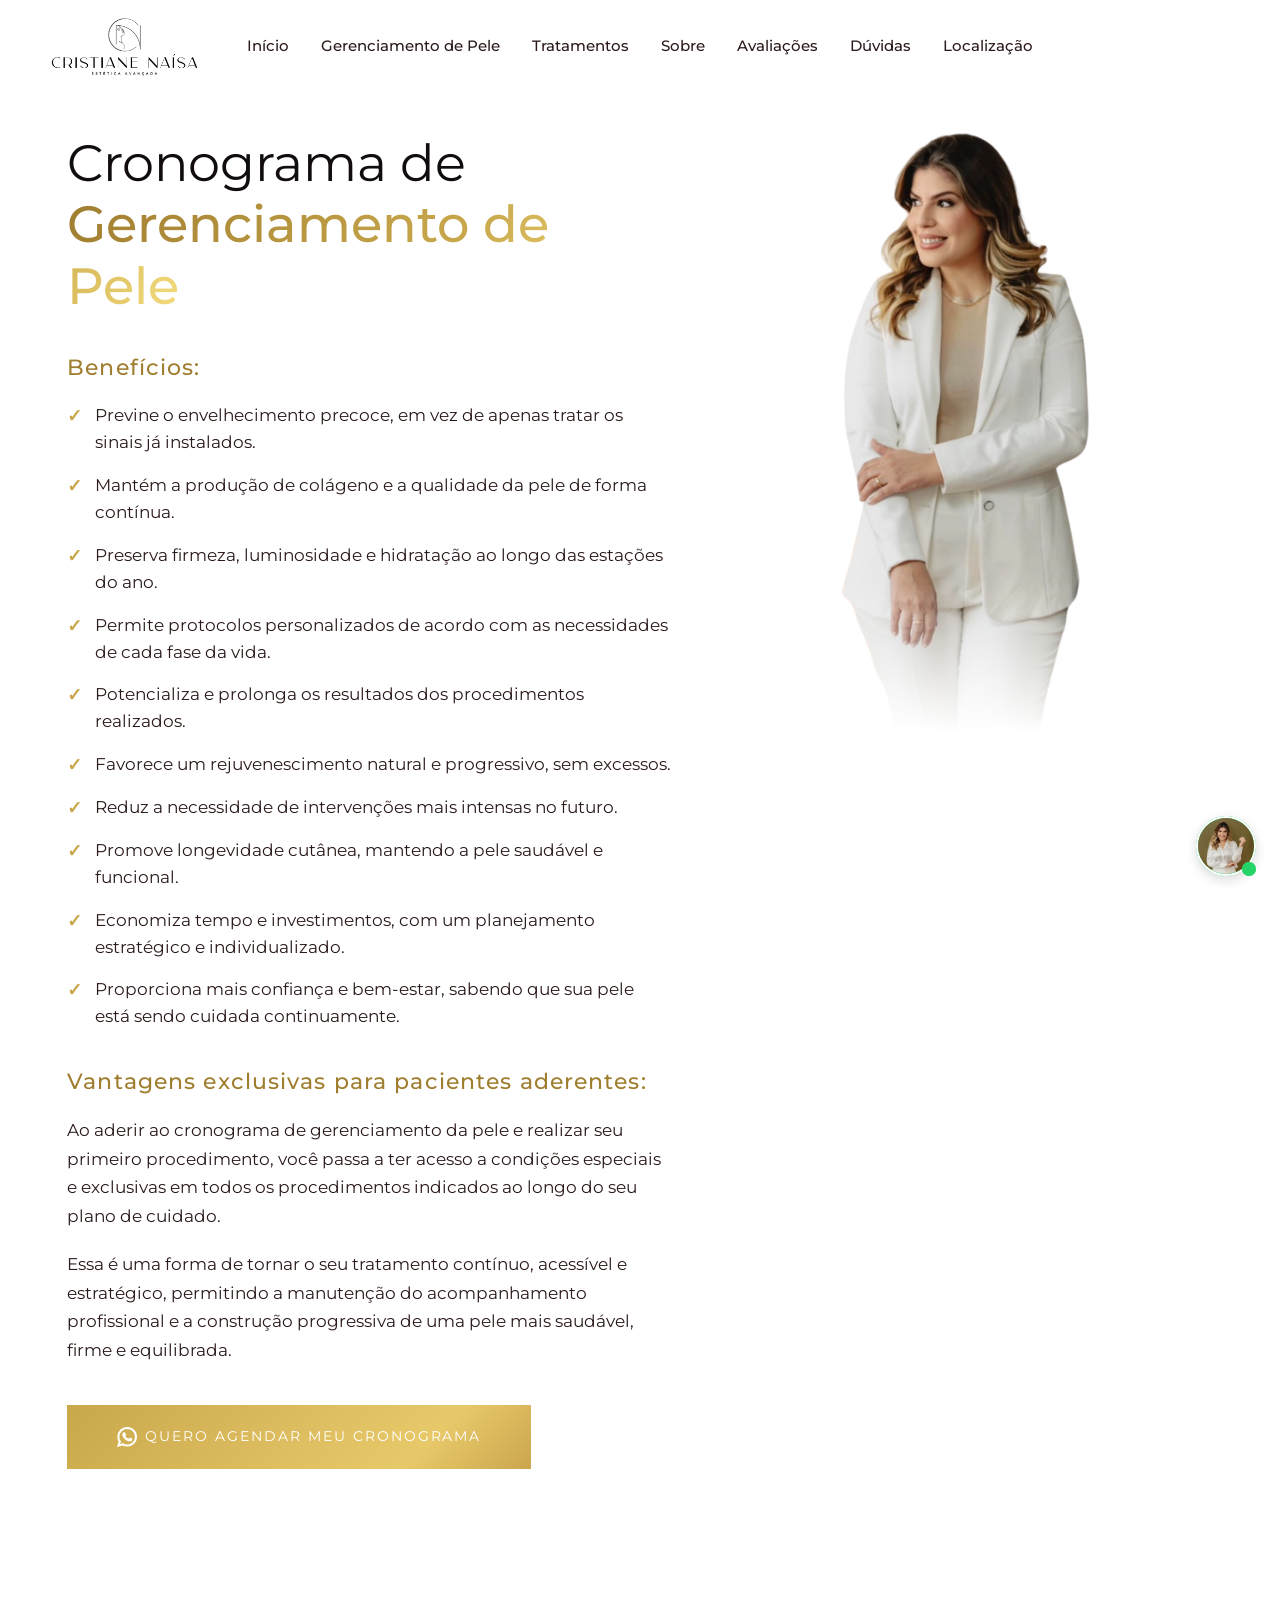
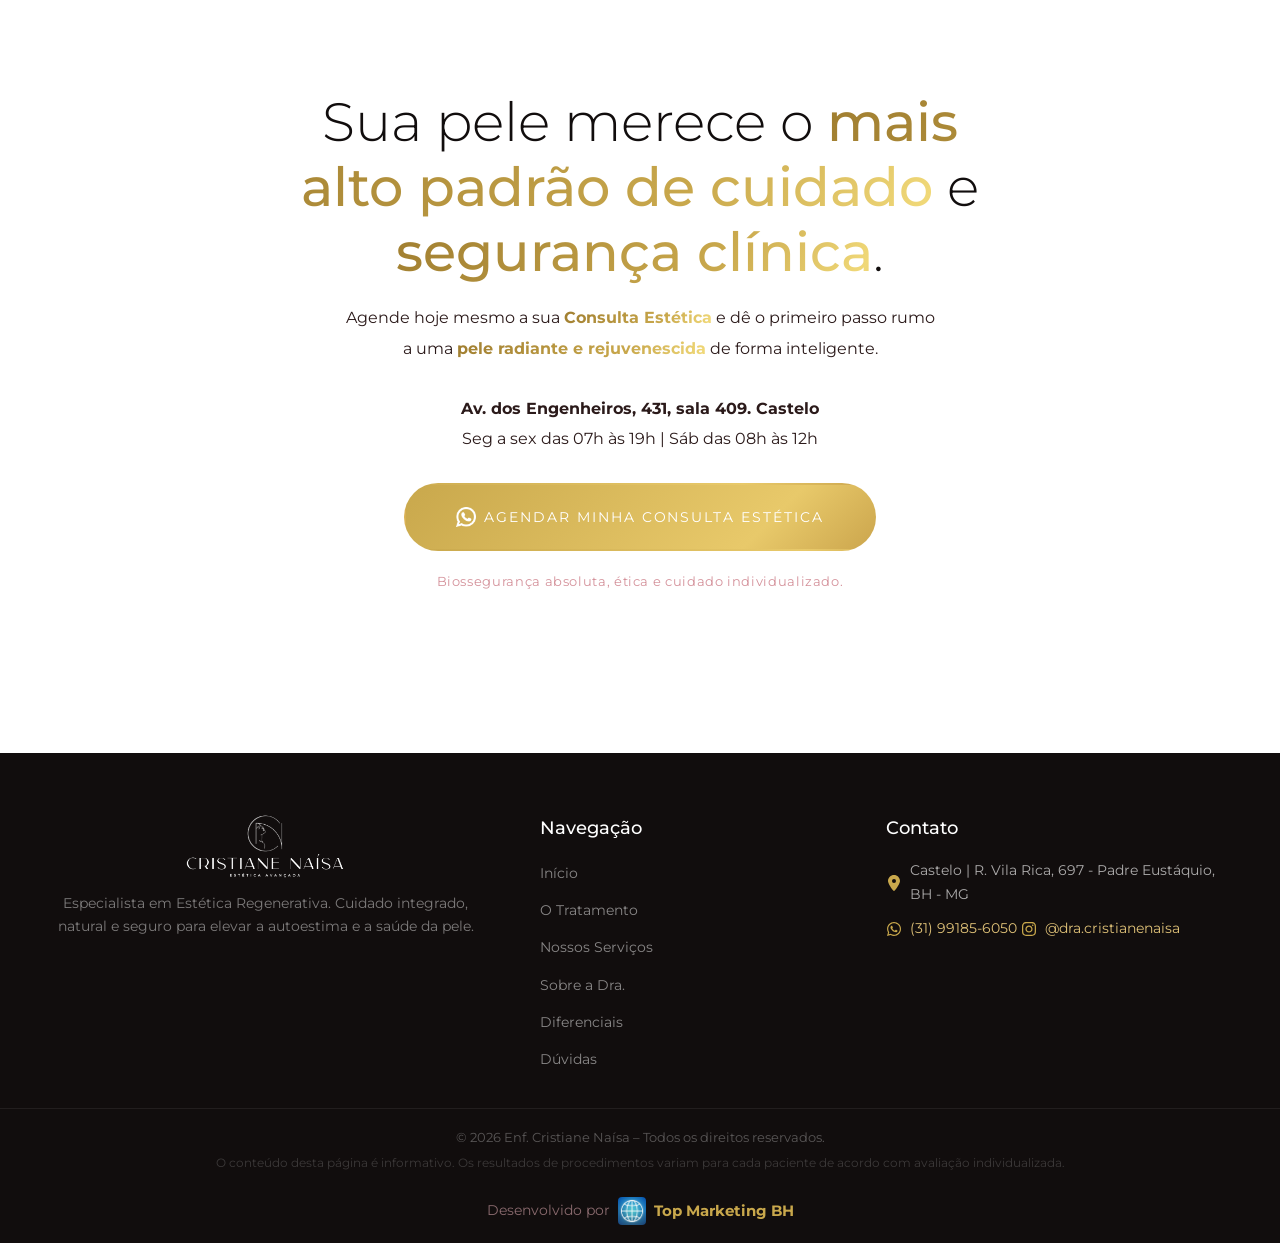
<file: cronograma.html>
<!DOCTYPE html>
<html lang="pt-BR">

<head>
  <!-- Google Tag Manager -->
  <script>(function(w,d,s,l,i){w[l]=w[l]||[];w[l].push({'gtm.start':
  new Date().getTime(),event:'gtm.js'});var f=d.getElementsByTagName(s)[0],
  j=d.createElement(s),dl=l!='dataLayer'?'&l='+l:'';j.async=true;j.src=
  'https://www.googletagmanager.com/gtm.js?id='+i+dl;f.parentNode.insertBefore(j,f);
  })(window,document,'script','dataLayer','GTM-NXLD4P2J');</script>
  <!-- End Google Tag Manager -->

  <!-- Google tag (gtag.js) -->
  <script async src="https://www.googletagmanager.com/gtag/js?id=G-YQCLS6CYYS"></script>
  <script>
    window.dataLayer = window.dataLayer || [];
    function gtag(){dataLayer.push(arguments);}
    gtag('js', new Date());
    gtag('config', 'G-YQCLS6CYYS');
  </script>

  <meta charset="UTF-8" />
  <meta name="viewport" content="width=device-width, initial-scale=1.0" />
  <title>Cronograma de Gerenciamento de Pele | Enf. Cristiane Naísa</title>
  <meta name="description" content="Cronograma de gerenciamento de pele personalizado para manter a produção de colágeno, firmeza e hidratação da pele em Belo Horizonte." />
  
  <link rel="icon" type="image/png" href="fiveicon.png" />
  <link rel="preconnect" href="https://fonts.googleapis.com" />
  <link rel="preconnect" href="https://fonts.gstatic.com" crossorigin />
  <link href="https://fonts.googleapis.com/css2?family=Montserrat:ital,wght@0,300..900;1,300..900&display=swap"
    rel="stylesheet" />
  <link rel="stylesheet" href="style.css?v=31.0" />
  
  <style>
    /* Custom styles for Cronograma landing page */
    .cronograma-section {
      padding: 40px 0 80px 0;
      background: #ffffff;
    }
    
    .cronograma-wrapper {
      display: flex;
      flex-direction: column;
      gap: 60px;
    }
    
    @media(min-width: 992px) {
      .cronograma-wrapper {
        flex-direction: row;
        align-items: flex-start;
      }
    }
    
    .content-left {
      flex: 1;
    }
    
    .image-right {
      flex: 0 0 100%;
      max-width: 480px;
      margin: 0 auto;
    }
    
    @media(min-width: 992px) {
      .image-right {
        flex: 0 0 480px;
        position: -webkit-sticky !important;
        position: sticky !important;
        top: 120px !important;
        align-self: flex-start;
        height: max-content;
        z-index: 10;
      }
    }
    
    .image-right {
      position: relative;
    }
    
    .image-right::after {
      content: '';
      position: absolute;
      bottom: 0;
      left: 0;
      width: 100%;
      height: 25%;
      background: linear-gradient(to bottom, rgba(255,255,255,0) 0%, rgba(255,255,255,1) 100%);
      pointer-events: none;
    }

    .image-right img {
      width: 100%;
      height: auto;
      object-fit: cover;
      display: block;
    }
    
    h1.cronograma-title {
      font-family: var(--font-serif);
      color: var(--dark);
      font-size: clamp(2.2rem, 5vw, 3.2rem);
      font-weight: 400;
      line-height: 1.2;
      margin-bottom: 24px;
    }
    
    .cronograma-section h2 {
      font-family: var(--font-sans);
      color: var(--gold-dark);
      font-size: 1.4rem;
      font-weight: 500;
      margin-top: 32px;
      margin-bottom: 16px;
      letter-spacing: 0.05em;
    }
    
    .cronograma-section ul {
      margin-bottom: 32px;
      list-style: none;
    }
    
    .cronograma-section ul li {
      position: relative;
      padding-left: 28px;
      margin-bottom: 16px;
      font-size: 1.05rem;
      color: var(--text);
      line-height: 1.6;
    }
    
    .cronograma-section ul li::before {
      content: '✓';
      position: absolute;
      left: 0;
      top: 0;
      color: var(--gold);
      font-weight: bold;
      font-size: 1.1rem;
    }
    
    .cronograma-section p {
      margin-bottom: 20px;
      font-size: 1.05rem;
      color: var(--text);
      line-height: 1.7;
    }
    
    .btn-voltar-home {
      display: inline-flex;
      align-items: center;
      gap: 8px;
      margin-bottom: 32px;
      color: var(--gold-dark);
      font-weight: 600;
      text-transform: uppercase;
      font-size: 0.85rem;
      letter-spacing: 0.1em;
      transition: color 0.3s;
    }
    
    .btn-voltar-home:hover {
      color: var(--rose-mid);
    }
    
    /* Forçar fundo branco e remover sombras de todos os containers e seções nesta página */
    body, html, .cronograma-section, #cta-final, .header {
      background-color: #ffffff !important;
    }
    .cronograma-wrapper, .container, .header, .footer, .cta-container, .content-left, .image-right, .image-right img, .cronograma-section * {
      box-shadow: none !important;
      border: none !important;
      border-radius: 0 !important;
    }
  </style>
</head>

<body>
  <!-- Google Tag Manager (noscript) -->
  <noscript><iframe src="https://www.googletagmanager.com/ns.html?id=GTM-NXLD4P2J"
  height="0" width="0" style="display:none;visibility:hidden"></iframe></noscript>
  <!-- End Google Tag Manager (noscript) -->

  <!-- DEFINIÇÃO GLOBAL DE GRADIENTES SVG (Evita o bug de display: none dos navegadores) -->
  <svg style="position: absolute; width: 0; height: 0; overflow: hidden;" aria-hidden="true">
    <defs>
      <linearGradient id="check-gold-grad" x1="0%" y1="0%" x2="100%" y2="100%">
        <stop offset="0%" stop-color="#e0c278" />
        <stop offset="50%" stop-color="#C9A84C" />
        <stop offset="100%" stop-color="#a07e30" />
      </linearGradient>
      <linearGradient id="check-gold-grad-shimmer" x1="0%" y1="0%" x2="100%" y2="100%">
        <stop offset="0%" stop-color="#c9a84c">
          <animate attributeName="stop-color" values="#c9a84c;#f0d878;#a87928;#c9a84c" dur="3s"
            repeatCount="indefinite" />
        </stop>
        <stop offset="50%" stop-color="#f0d878">
          <animate attributeName="stop-color" values="#f0d878;#a87928;#c9a84c;#f0d878" dur="3s"
            repeatCount="indefinite" />
        </stop>
        <stop offset="100%" stop-color="#a87928">
          <animate attributeName="stop-color" values="#a87928;#c9a84c;#f0d878;#a87928" dur="3s"
            repeatCount="indefinite" />
        </stop>
      </linearGradient>
      <linearGradient id="check-green-grad" x1="0%" y1="0%" x2="100%" y2="100%">
        <stop offset="0%" stop-color="#34D399" />
        <stop offset="100%" stop-color="#059669" />
      </linearGradient>
    </defs>
  </svg>

  <!-- ======== HEADER ======== -->
  <header id="header" class="header">
    <div class="container header-inner">
      <div class="logo">
        <a href="/">
          <img src="Logo Estética  - Copia.png" alt="Enf. Cristiane Naísa" style="max-height: 60px; object-fit: contain;" />
        </a>
      </div>
      
      <!-- Menu de Navegação (Links voltam para a index) -->
      <button class="mobile-menu-btn" id="mobile-menu-btn" aria-label="Abrir Menu">
        <span></span>
        <span></span>
        <span></span>
      </button>
      <nav class="main-nav" id="main-nav">
        <ul>
          <li><a href="/#hero">Início</a></li>
          <li><a href="/#gerenciamento">Gerenciamento de Pele</a></li>
          <li><a href="/#servicos">Tratamentos</a></li>
          <li><a href="/#autoridade">Sobre</a></li>
          <li><a href="/#depoimentos">Avaliações</a></li>
          <li><a href="/#faq">Dúvidas</a></li>
          <li><a href="/#cta-final">Localização</a></li>
        </ul>
      </nav>


    </div>
  </header>

  <!-- ======== SEÇÃO CRONOGRAMA ======== -->
  <section class="cronograma-section">
    <div class="container">

      
      <div class="cronograma-wrapper">
        <div class="content-left">
          <h1 class="cronograma-title">Cronograma de <br><span class="text-shimmer-gold">Gerenciamento de Pele</span></h1>
          
          <h2>Benefícios:</h2>
          <ul>
            <li>Previne o envelhecimento precoce, em vez de apenas tratar os sinais já instalados.</li>
            <li>Mantém a produção de colágeno e a qualidade da pele de forma contínua.</li>
            <li>Preserva firmeza, luminosidade e hidratação ao longo das estações do ano.</li>
            <li>Permite protocolos personalizados de acordo com as necessidades de cada fase da vida.</li>
            <li>Potencializa e prolonga os resultados dos procedimentos realizados.</li>
            <li>Favorece um rejuvenescimento natural e progressivo, sem excessos.</li>
            <li>Reduz a necessidade de intervenções mais intensas no futuro.</li>
            <li>Promove longevidade cutânea, mantendo a pele saudável e funcional.</li>
            <li>Economiza tempo e investimentos, com um planejamento estratégico e individualizado.</li>
            <li>Proporciona mais confiança e bem-estar, sabendo que sua pele está sendo cuidada continuamente.</li>
          </ul>
          
          <h2>Vantagens exclusivas para pacientes aderentes:</h2>
          <p>Ao aderir ao cronograma de gerenciamento da pele e realizar seu primeiro procedimento, você passa a ter acesso a condições especiais e exclusivas em todos os procedimentos indicados ao longo do seu plano de cuidado.</p>
          <p>Essa é uma forma de tornar o seu tratamento contínuo, acessível e estratégico, permitindo a manutenção do acompanhamento profissional e a construção progressiva de uma pele mais saudável, firme e equilibrada.</p>
          
          <div style="margin-top: 40px;">
            <a id="btn-cronograma-cta" class="btn btn-primary btn-large"
              href="https://wa.me/5531991856050?text=Olá!%20Gostaria%20de%20saber%20mais%20sobre%20o%20Cronograma%20de%20Gerenciamento%20de%20Pele."
              target="_blank" rel="noopener">
              <img src="icone do whatsapp.png" alt="WhatsApp" class="btn-wpp-icon icon-white" />
              Quero agendar meu Cronograma
            </a>
          </div>
        </div>
        
        <div class="image-right">
          <img src="cronograma.png" alt="Enf. Cristiane Naísa" />
        </div>
      </div>
    </div>
  </section>

  <!-- ======== SEÇÃO CTA FINAL ======== -->
  <section id="cta-final" class="section section-white" style="padding-top: 80px; padding-bottom: 80px;">
    <div class="container cta-container"
      style="background: #ffffff; padding: 60px 30px; text-align: center; box-shadow: none; border: none;">
      <h2 class="cta-title">Sua pele merece o <span class="text-shimmer-gold">mais alto padrão de cuidado</span> e <span class="text-shimmer-gold">segurança clínica</span>.</h2>
      <p class="cta-desc" style="max-width: 600px; margin: 0 auto 30px auto; color: var(--text);">
        Agende hoje mesmo a sua <span class="text-shimmer-gold" style="font-weight: 700;">Consulta Estética</span> e dê o primeiro passo rumo a uma <span class="text-shimmer-gold" style="font-weight: 700;">pele radiante e rejuvenescida</span> de forma inteligente.<br /><br />
        <strong>Av. dos Engenheiros, 431, sala 409. Castelo</strong><br />
        Seg a sex das 07h às 19h | Sáb das 08h às 12h
      </p>
      <div class="cta-buttons"
        style="display: flex; justify-content: center; flex-direction: column; align-items: center; gap: 12px;">
        <a id="btn-cta-final-wpp" class="btn btn-primary btn-large"
          href="https://wa.me/5531991856050?text=Olá!%20Gostaria%20de%20agendar%20minha%20Consulta%20Estética."
          target="_blank" rel="noopener">
          <img src="icone do whatsapp.png" alt="WhatsApp" class="btn-wpp-icon icon-white" />
          Agendar minha Consulta Estética
        </a>
        <p class="cta-guarantee" style="color: var(--rose-mid); margin-top: 8px;">Biossegurança absoluta, ética e cuidado individualizado.</p>
      </div>
    </div>
  </section>

  <!-- ======== FOOTER ======== -->
  <footer id="footer" class="footer" style="background: #110D0D;">
    <div class="container footer-inner">
      <div class="footer-brand" style="text-align: center;">
        <img src="Logo Estética  - Copia.png" alt="Enf. Cristiane Naísa"
          style="display: block; margin: 0 auto 12px auto; max-height: 65px; object-fit: contain; filter: brightness(0) invert(1);" />
        <p class="footer-desc">Especialista em Estética Regenerativa. Cuidado integrado, natural e seguro para elevar a autoestima e a saúde da pele.</p>
      </div>
      <div class="footer-links">
        <h4>Navegação</h4>
        <ul>
          <li><a href="/#hero">Início</a></li>
          <li><a href="/#dor">O Tratamento</a></li>
          <li><a href="/#servicos">Nossos Serviços</a></li>
          <li><a href="/#autoridade">Sobre a Dra.</a></li>
          <li><a href="/#diferenciais">Diferenciais</a></li>
          <li><a href="/#faq">Dúvidas</a></li>
        </ul>
      </div>
      <div class="footer-contact">
        <h4>Contato</h4>
        <p style="display: inline-flex; align-items: center;"><svg xmlns="http://www.w3.org/2000/svg" viewBox="0 0 384 512" style="width: 16px; height: 16px; fill: var(--gold); margin-right: 8px; flex-shrink: 0;"><path d="M215.7 499.2C267 435 384 279.4 384 192C384 86 298 0 192 0S0 86 0 192c0 87.4 117 243 168.3 307.2c12.3 15.3 35.1 15.3 47.4 0zM192 128a64 64 0 1 1 0 128 64 64 0 1 1 0-128z"/></svg> Castelo | R. Vila Rica, 697 - Padre Eustáquio, BH - MG</p>
        <p style="display: inline-flex; align-items: center;"><svg xmlns="http://www.w3.org/2000/svg" viewBox="0 0 448 512" style="width: 16px; height: 16px; fill: var(--gold); margin-right: 8px; flex-shrink: 0;"><path d="M380.9 97.1C339 55.1 283.2 32 223.9 32c-122.4 0-222 99.6-222 222 0 39.1 10.2 77.3 29.6 111L0 480l117.7-30.9c32.4 17.7 68.9 27 106.1 27h.1c122.3 0 224.1-99.6 224.1-222 0-59.3-25.2-115-67.1-157zm-157 341.6c-33.2 0-65.7-8.9-94-25.7l-6.7-4-69.8 18.3L72 359.2l-4.4-7c-18.5-29.4-28.2-63.3-28.2-98.2 0-101.7 82.8-184.5 184.6-184.5 49.3 0 95.6 19.2 130.4 54.1 34.8 34.9 56.2 81.2 56.1 130.5 0 101.8-84.9 184.6-186.6 184.6zm101.2-138.2c-5.5-2.8-32.8-16.2-37.9-18-5.1-1.9-8.8-2.8-12.5 2.8-3.7 5.6-14.3 18-17.6 21.8-3.2 3.7-6.5 4.2-12 1.4-32.6-16.3-54-29.1-75.5-66-5.7-9.8 5.7-9.1 16.3-30.3 1.8-3.7.9-6.9-.5-9.7-1.4-2.8-12.5-30.1-17.1-41.2-4.5-10.8-9.1-9.3-12.5-9.5-3.2-.2-6.9-.2-10.6-.2-3.7 0-9.7 1.4-14.8 6.9-5.1 5.6-19.4 19-19.4 46.3 0 27.3 19.9 53.7 22.6 57.4 2.8 3.7 39.1 59.7 94.8 83.8 35.2 15.2 49 16.5 66.6 13.9 10.7-1.6 32.8-13.4 37.4-26.4 4.6-13 4.6-24.1 3.2-26.4-1.3-2.5-5-3.9-10.5-6.6z"/></svg> <a href="https://wa.me/5531991856050" target="_blank" rel="noopener">(31) 99185-6050</a></p>
        <p style="display: inline-flex; align-items: center;"><svg xmlns="http://www.w3.org/2000/svg" viewBox="0 0 448 512" style="width: 16px; height: 16px; fill: var(--gold); margin-right: 8px; flex-shrink: 0;"><path d="M224.1 141c-63.6 0-114.9 51.3-114.9 114.9s51.3 114.9 114.9 114.9S339 319.5 339 255.9 287.7 141 224.1 141zm0 189.6c-41.1 0-74.7-33.5-74.7-74.7s33.5-74.7 74.7-74.7 74.7 33.5 74.7 74.7-33.6 74.7-74.7 74.7zm146.4-194.3c0 14.9-12 26.8-26.8 26.8-14.9 0-26.8-12-26.8-26.8s12-26.8 26.8-26.8 26.8 12 26.8 26.8zm76.1 27.2c-1.7-35.9-9.9-67.7-36.2-93.9-26.2-26.2-58-34.4-93.9-36.2-37-2.1-147.9-2.1-184.9 0-35.8 1.7-67.6 9.9-93.9 36.1s-34.4 58-36.2 93.9c-2.1 37-2.1 147.9 0 184.9 1.7 35.9 9.9 67.7 36.2 93.9s58 34.4 93.9 36.2c37 2.1 147.9 2.1 184.9 0 35.9-1.7 67.7-9.9 93.9-36.2 26.2-26.2 34.4-58 36.2-93.9 2.1-37 2.1-147.8 0-184.8zM398.8 388c-7.8 19.6-22.9 34.7-42.6 42.6-29.5 11.7-99.5 9-132.1 9s-102.7 2.6-132.1-9c-19.6-7.8-34.7-22.9-42.6-42.6-11.7-29.5-9-99.5-9-132.1s-2.6-102.7 9-132.1c7.8-19.6 22.9-34.7 42.6-42.6 29.5-11.7 99.5-9 132.1-9s102.7-2.6 132.1 9c19.6 7.8 34.7 22.9 42.6 42.6 11.7 29.5 9 99.5 9 132.1s2.7 102.7-9 132.1z"/></svg> <a href="https://instagram.com/" target="_blank" rel="noopener">@dra.cristianenaisa</a></p>
      </div>
    </div>
    <div class="footer-bottom">
      <div class="container">
        <p>© 2026 Enf. Cristiane Naísa – Todos os direitos reservados.</p>
        <p class="footer-disclaimer">O conteúdo desta página é informativo. Os resultados de procedimentos variam para cada paciente de acordo com avaliação individualizada.</p>
        <div class="developer-credits" style="margin-top: 24px; display: flex; align-items: center; justify-content: center; gap: 8px; flex-wrap: wrap;">
          <span style="font-size: 0.85rem; color: var(--text-light);">Desenvolvido por</span>
          <a href="https://topmarketingbh.com.br" target="_blank" rel="noopener" style="display: flex; align-items: center; gap: 8px; text-decoration: none; color: var(--gold);" title="Top Marketing BH - Agência de Marketing Digital">
            <img src="topmarketinglogo.jfif" alt="Agência Top Marketing BH" style="height: 28px; border-radius: 4px; object-fit: contain;" />
            <strong style="font-size: 0.95rem;">Top Marketing BH</strong>
          </a>
        </div>
      </div>
    </div>
  </footer>

  <!-- ======== FLOATING WHATSAPP CHAT WIDGET ======== -->
  <!-- Área de Notificações (Topo Central) -->
  <div id="wpp-top-container" class="wpp-top-container">
    <!-- Indicador de Digitando (Pill) -->
    <div id="wpp-top-typing" class="wpp-top-typing hidden">
      <div class="wpp-top-avatar-wrap">
        <img src="avatarwidget.jfif" alt="Enf. Cristiane Naísa" class="wpp-top-avatar" />
      </div>
      <span class="wpp-top-typing-text">digitando...</span>
    </div>

    <!-- Card de Notificação Push -->
    <div id="wpp-push-notification" class="wpp-push-notification hidden">
      <div class="wpp-push-header">
        <div class="wpp-push-icon-brand">
          <svg xmlns="http://www.w3.org/2000/svg" viewBox="0 0 448 512" fill="#25D366" class="wpp-push-brand-img" style="width: 16px; height: 16px;"><path d="M380.9 97.1C339 55.1 283.2 32 223.9 32c-122.4 0-222 99.6-222 222 0 39.1 10.2 77.3 29.6 111L0 480l117.7-30.9c32.4 17.7 68.9 27 106.1 27h.1c122.3 0 224.1-99.6 224.1-222 0-59.3-25.2-115-67.1-157zm-157 341.6c-33.2 0-65.7-8.9-94-25.7l-6.7-4-69.8 18.3L72 359.2l-4.4-7c-18.5-29.4-28.2-63.3-28.2-98.2 0-101.7 82.8-184.5 184.6-184.5 49.3 0 95.6 19.2 130.4 54.1 34.8 34.9 56.2 81.2 56.1 130.5 0 101.8-84.9 184.6-186.6 184.6zm101.2-138.2c-5.5-2.8-32.8-16.2-37.9-18-5.1-1.9-8.8-2.8-12.5 2.8-3.7 5.6-14.3 18-17.6 21.8-3.2 3.7-6.5 4.2-12 1.4-32.6-16.3-54-29.1-75.5-66-5.7-9.8 5.7-9.1 16.3-30.3 1.8-3.7.9-6.9-.5-9.7-1.4-2.8-12.5-30.1-17.1-41.2-4.5-10.8-9.1-9.3-12.5-9.5-3.2-.2-6.9-.2-10.6-.2-3.7 0-9.7 1.4-14.8 6.9-5.1 5.6-19.4 19-19.4 46.3 0 27.3 19.9 53.7 22.6 57.4 2.8 3.7 39.1 59.7 94.8 83.8 35.2 15.2 49 16.5 66.6 13.9 10.7-1.6 32.8-13.4 37.4-26.4 4.6-13 4.6-24.1 3.2-26.4-1.3-2.5-5-3.9-10.5-6.6z"/></svg>
          <span class="wpp-push-brand-name">WhatsApp</span>
        </div>
        <span class="wpp-push-time">agora</span>
        <button id="wpp-push-close" class="wpp-push-close" aria-label="Fechar notificação">×</button>
      </div>
      <div class="wpp-push-body" style="padding-bottom: 8px;">
        <div class="wpp-push-avatar-container">
          <img src="avatarwidget.jfif" alt="Enf. Cristiane Naísa" class="wpp-push-avatar" />
        </div>
        <div class="wpp-push-content">
          <h4 class="wpp-push-sender">Enf. Cristiane Naísa</h4>
          <p class="wpp-push-message-text">Ganhe 1 Microagulhamento de presente ao fazer seu Bioestimulador esta semana!
          </p>
        </div>
      </div>
      <div class="wpp-push-footer" style="padding: 0 16px 16px 16px; display: flex; justify-content: center;">
        <a href="https://wa.me/5531991856050?text=Olá!%20Quero%20aproveitar%20a%20oferta%20do%20Bioestimulador%20e%20ganhar%20meu%20Microagulhamento%20de%20brinde."
          target="_blank" rel="noopener" class="wpp-push-cta-btn" style="width: 100%; display: inline-flex; align-items: center; justify-content: center; gap: 8px;">
          <svg xmlns="http://www.w3.org/2000/svg" viewBox="0 0 448 512" fill="white" style="width: 14px; height: 14px; flex-shrink: 0;"><path d="M380.9 97.1C339 55.1 283.2 32 223.9 32c-122.4 0-222 99.6-222 222 0 39.1 10.2 77.3 29.6 111L0 480l117.7-30.9c32.4 17.7 68.9 27 106.1 27h.1c122.3 0 224.1-99.6 224.1-222 0-59.3-25.2-115-67.1-157zm-157 341.6c-33.2 0-65.7-8.9-94-25.7l-6.7-4-69.8 18.3L72 359.2l-4.4-7c-18.5-29.4-28.2-63.3-28.2-98.2 0-101.7 82.8-184.5 184.6-184.5 49.3 0 95.6 19.2 130.4 54.1 34.8 34.9 56.2 81.2 56.1 130.5 0 101.8-84.9 184.6-186.6 184.6zm101.2-138.2c-5.5-2.8-32.8-16.2-37.9-18-5.1-1.9-8.8-2.8-12.5 2.8-3.7 5.6-14.3 18-17.6 21.8-3.2 3.7-6.5 4.2-12 1.4-32.6-16.3-54-29.1-75.5-66-5.7-9.8 5.7-9.1 16.3-30.3 1.8-3.7.9-6.9-.5-9.7-1.4-2.8-12.5-30.1-17.1-41.2-4.5-10.8-9.1-9.3-12.5-9.5-3.2-.2-6.9-.2-10.6-.2-3.7 0-9.7 1.4-14.8 6.9-5.1 5.6-19.4 19-19.4 46.3 0 27.3 19.9 53.7 22.6 57.4 2.8 3.7 39.1 59.7 94.8 83.8 35.2 15.2 49 16.5 66.6 13.9 10.7-1.6 32.8-13.4 37.4-26.4 4.6-13 4.6-24.1 3.2-26.4-1.3-2.5-5-3.9-10.5-6.6z"/></svg>
          Quero meu presente
        </a>
      </div>
    </div>
  </div>

  <!-- Botão Flutuante e Janela do Chat -->
  <div id="wpp-widget-wrapper" class="wpp-widget-wrapper">
    <!-- Preview de Bolhas -->
    <div id="wpp-preview-bubbles" class="wpp-preview-bubbles">
      <div id="wpp-bubble-1" class="wpp-bubble hidden">
        <span class="wpp-bubble-sender">Enf. Cristiane Naísa</span>
        Oi! Tudo bem?
      </div>
      <div id="wpp-bubble-2" class="wpp-bubble hidden">
        <span class="wpp-bubble-sender">Enf. Cristiane Naísa</span>
        Queria te dar um mimo de boas-vindas para cuidar da sua pele esta semana. Tem um minutinho?
      </div>
      <div id="wpp-bubble-typing" class="wpp-bubble-typing hidden">
        <div class="wpp-typing-dots">
          <span></span>
          <span></span>
          <span></span>
        </div>
      </div>
    </div>

    <!-- Janela de Chat (WhatsApp Style) -->
    <div id="wpp-chat-window" class="wpp-chat-window hidden">
      <div class="wpp-chat-header">
        <div class="wpp-chat-header-info">
          <div class="wpp-chat-avatar-container">
            <img src="avatarwidget.jfif" alt="Enf. Cristiane Naísa" class="wpp-chat-header-avatar" />
            <span class="wpp-online-dot"></span>
          </div>
          <div>
            <h3 class="wpp-chat-header-name">Enf. Cristiane Naísa</h3>
            <p class="wpp-chat-header-status">Online agora</p>
          </div>
        </div>
        <button id="wpp-chat-close" class="wpp-chat-close" aria-label="Fechar chat">×</button>
      </div>

      <div id="wpp-chat-body" class="wpp-chat-body">
        <div id="wpp-msg-1" class="wpp-chat-msg hidden">Olá! Tudo bem? <span class="wpp-msg-time">13:30</span></div>
        <div id="wpp-msg-2" class="wpp-chat-msg hidden">Tive uma ideia muito especial para te ajudar a recuperar a firmeza e o colágeno do seu rosto esta semana. <span class="wpp-msg-time">13:30</span></div>
        <div id="wpp-msg-3" class="wpp-chat-msg hidden">Ao iniciar seu protocolo de Bioestimulador comigo, eu te dou uma <strong>sessão completa de Microagulhamento Regenerativo de presente</strong> + sua Análise Facial gratuita! <span class="wpp-msg-time">13:31</span></div>
        <div id="wpp-msg-4" class="wpp-chat-msg hidden">Juntei esses dois tratamentos porque eles trazem um rejuvenescimento incrível e 100% natural. Vamos reservar o seu? <span class="wpp-msg-time">13:31</span></div>
        <div id="wpp-msg-typing" class="wpp-chat-msg-typing hidden">
          <div class="wpp-typing-dots">
            <span></span>
            <span></span>
            <span></span>
          </div>
        </div>
      </div>

      <div class="wpp-chat-footer">
        <a href="https://wa.me/5531991856050?text=Olá!%20Quero%20aproveitar%20a%20oferta%20do%20Bioestimulador%20e%20ganhar%20meu%20Microagulhamento%20de%20brinde."
          target="_blank" rel="noopener" class="wpp-chat-cta-action">
          Quero garantir meu presente
        </a>
      </div>
    </div>

    <!-- Botão Flutuante Principal -->
    <button id="wpp-floating-btn" class="wpp-floating-btn" aria-label="Falar pelo WhatsApp">
      <img id="wpp-btn-avatar" src="avatarwidget.jfif" alt="WhatsApp" class="wpp-btn-avatar" />
      <span id="wpp-btn-close-icon" class="wpp-btn-close-icon hidden">×</span>
      <span id="wpp-pulse-online" class="wpp-pulse-online">
        <span class="wpp-ping"></span>
        <span class="wpp-dot"></span>
      </span>
    </button>
  </div>

  <script src="script.js?v=18.0"></script>
</body>

</html>
</file>
<file: style.css>
/* =========================================
   DESIGN SYSTEM — Dra. Cristiane Naisa
   Tema: Branco Creme · Rose Claro · Dourado
   ========================================= */

:root {
  --gold: #C9A84C;
  --gold-light: #e0c278;
  --gold-dark: #a07e30;
  --rose: #E8B4B8;
  /* Rose claro */
  --rose-mid: #D4919A;
  /* Rose escuro */
  --rose-bg: #fdf0f1;
  /* Rose suavíssimo para fundo */
  --cream: #FAF3EE;
  /* Branco quente */
  --cream-mid: #F5ECD7;
  /* Creme */
  --dark: #110D0D;
  /* Noir – só para texto */
  --text: #2b1a1a;
  --text-light: #8a6a6e;
  --white: #ffffff;
  --border: rgba(201, 168, 76, .18);
  --border-rose: rgba(232, 180, 184, .35);

  --font-serif: 'Montserrat', sans-serif;
  --font-sans: 'Montserrat', sans-serif;

  --shadow-sm: 0 2px 12px rgba(44, 20, 20, .06);
  --shadow-md: 0 8px 32px rgba(44, 20, 20, .10);
  --shadow-lg: 0 20px 60px rgba(44, 20, 20, .13);

  --radius: 12px;
  --radius-lg: 20px;
  --trans: .35s cubic-bezier(.25, .46, .45, .94);
}

/* ── RESET & BASE ───────────────────── */
*,
*::before,
*::after {
  box-sizing: border-box;
  margin: 0;
  padding: 0;
}

html,
body {
  width: 100%;
  max-width: 100vw;
  overflow-x: clip;
}

html {
  scroll-behavior: smooth;
  font-size: 16px;
}

body {
  font-family: var(--font-sans);
  color: var(--text);
  background: #ffffff !important;
  line-height: 1.7;
}

img {
  max-width: 100%;
  display: block;
}

a {
  text-decoration: none;
  color: inherit;
}

ul {
  list-style: none;
}

/* ── CONTAINER ─────────────────────── */
.container { width: min(1200px, 92%); margin-inline: auto; padding-inline: 16px; }

/* ── BUTTONS ───────────────────────── */
.btn {
  display: inline-flex;
  align-items: center;
  gap: 8px;
  padding: 14px 32px;
  border-radius: 50px;
  font-family: var(--font-sans);
  font-size: .9rem;
  font-weight: 400;
  letter-spacing: .1em;
  text-transform: uppercase;
  cursor: pointer;
  border: 2px solid transparent;
  transition: all var(--trans);
  white-space: normal;
  text-align: center;
  line-height: 1.3;
  position: relative;
  overflow: hidden;
}

.btn-primary {
  background: linear-gradient(135deg, #c9a84c 0%, #e8c96a 40%, #a87928 70%, #dfb758 100%);
  background-size: 200% auto;
  color: var(--white);
  box-shadow: none;
  overflow: hidden;
}

.btn-primary::after {
  content: '';
  position: absolute;
  top: -50%;
  left: -75%;
  width: 50%;
  height: 200%;
  background: linear-gradient(120deg, transparent 30%, rgba(255, 255, 255, 0.45) 50%, transparent 70%);
  transform: skewX(-20deg);
  animation: btn-shimmer 2.8s infinite;
}

@keyframes btn-shimmer {
  0% {
    left: -75%;
  }

  60% {
    left: 125%;
  }

  100% {
    left: 125%;
  }
}

.btn-primary:hover {
  background-position: right center;
  transform: translateY(-2px);
  box-shadow: none;
}

.btn-outline {
  background: transparent;
  color: var(--gold-dark);
  border-color: var(--gold);
}

.btn-outline:hover {
  background: var(--gold);
  color: var(--white);
  transform: translateY(-2px);
}

.btn-wpp-icon {
  width: 20px;
  height: 20px;
  flex-shrink: 0;
}

.icon-white {
  filter: brightness(0) invert(1);
}

.icon-gold {
  filter: brightness(0) invert(76%) sepia(48%) saturate(579%) hue-rotate(3deg) brightness(88%) contrast(88%);
}

.btn-large {
  padding: 22px 50px;
  font-size: .88rem;
  letter-spacing: .14em;
}

/* ── TYPOGRAPHY ──────────────────── */
.section-eyebrow {
  font-family: var(--font-sans);
  font-size: .75rem;
  font-weight: 700;
  letter-spacing: .28em;
  text-transform: uppercase;
  color: var(--rose-mid);
  margin-bottom: 10px;
}

.section-title {
  font-family: var(--font-serif);
  font-size: clamp(2rem, 4vw, 3rem);
  font-weight: 400;
  line-height: 1.2;
  color: var(--dark);
}

.section-title em {
  font-style: italic;
  color: var(--rose-mid);
}

.hero-title strong,
.section-title strong {
  font-weight: 500;
}

.section-desc {
  font-size: 1.02rem;
  color: var(--text-light);
  max-width: 600px;
  margin: 0 auto;
  line-height: 1.8;
}

.gold-divider {
  width: 55px;
  height: 2px;
  background: var(--gold);
  border-radius: 2px;
  margin: 16px 0 22px;
}

.gold-divider.center {
  margin-inline: auto;
}

/* ── SECTIONS ──────────────────────── */
.section {
  padding: 90px 0;
}

.section-header {
  text-align: center;
  margin-bottom: 56px;
}

.section-header .gold-divider {
  margin-inline: auto;
}

.section-header .section-desc {
  margin-top: 14px;
}

.section-white {
  background: var(--white);
}

/* seção de destaque – usa o dourado no fundo creme */

/* ==========================================
   HEADER
   ========================================== */
.header {
  position: sticky;
  top: 0;
  z-index: 1000;
  background: rgba(255, 255, 255, .92);
  backdrop-filter: blur(20px);
  -webkit-backdrop-filter: blur(20px);
  border-bottom: 1px solid var(--border-rose);
  transition: box-shadow var(--trans);
}

.header.scrolled {
  box-shadow: 0 4px 24px rgba(44, 20, 20, .08);
}

.header-inner {
  display: flex;
  align-items: center;
  justify-content: space-between;
  padding: 16px 0;
  gap: 24px;
}

.logo {
  line-height: 1.2;
}

.logo img,
.footer-brand img {
  filter: brightness(0);
}

/* ==========================================
   NAVIGATION MENU
   ========================================== */
@media (min-width: 992px) {
  .header-inner {
    position: relative;
  }
  .main-nav {
    position: absolute;
    left: 50%;
    transform: translateX(-50%);
  }
}

.main-nav ul {
  display: flex;
  align-items: center;
  justify-content: center;
  gap: 32px;
}

.main-nav a {
  font-size: 0.95rem;
  color: var(--text);
  font-weight: 500;
  transition: color var(--trans);
  white-space: nowrap;
}

.main-nav a:hover {
  color: var(--gold-dark);
}

.mobile-menu-btn {
  display: none; /* Não implementado no script */
}

@media (max-width: 991px) {
  .main-nav {
    display: none;
  }
}

/* ==========================================
   HERO — fundo claro com imagem
   ========================================== */
.hero {
  position: relative;
  display: flex;
  align-items: flex-start;
  padding-top: 0px;
  padding-bottom: 20px;
  background: var(--white);
  overflow: hidden;
}

/* ornamentos de fundo */
.hero-bg-overlay {
  position: absolute;
  inset: 0;
  background: transparent;
  pointer-events: none;
}

.hero-inner {
  position: relative;
  z-index: 2;
  display: grid;
  grid-template-columns: 1fr 1fr;
  gap: 60px;
  align-items: flex-start;
  padding: 10px 0;
}

.hero-content {
  padding-top: 0px;
}

.hero-eyebrow {
  font-size: .72rem;
  letter-spacing: .22em;
  text-transform: uppercase;
  margin-bottom: 10px;
  font-weight: 400;
  background: linear-gradient(120deg, #8a5e1a 0%, #c9931f 40%, #7a4e10 100%);
  -webkit-background-clip: text;
  -webkit-text-fill-color: transparent;
  background-clip: text;
  display: inline-block;
}

.hero-title {
  font-family: var(--font-serif);
  font-size: clamp(2.8rem, 5.5vw, 4.5rem);
  font-weight: 400;
  line-height: 1.1;
  letter-spacing: -0.02em;
  color: var(--dark);
  margin-bottom: 14px;
}

.hero-title em,
.shimmer-gold {
  font-style: normal;
  font-weight: inherit;
  background: linear-gradient(120deg, #c9a84c 0%, #f0d878 35%, #a87928 55%, #e8c96a 75%, #c9a84c 100%);
  background-size: 250% auto;
  -webkit-background-clip: text;
  -webkit-text-fill-color: transparent;
  background-clip: text;
  display: inline;
  animation: title-shimmer 3.2s linear infinite;
}

@keyframes title-shimmer {
  0% {
    background-position: 0% center;
  }

  100% {
    background-position: 250% center;
  }
}

.hero-subtitle {
  font-size: 1.05rem;
  color: var(--text-light);
  line-height: 1.85;
  margin-bottom: 24px;
  max-width: 500px;
}

.hero-subtitle strong {
  color: var(--text);
  font-weight: 700;
}

.hero-ctas {
  display: flex;
  flex-wrap: wrap;
  gap: 14px;
  margin-bottom: 28px;
}

/* Hero Image */
.hero-image-wrap {
  position: relative;
}

.hero-image-frame {
  position: relative;
}

.hero-img {
  width: 100%;
  height: auto;
  max-height: 850px;
  margin-top: -110px;
  object-fit: contain;
  object-position: center top;
  display: block;
  transition: transform .8s ease;
  -webkit-mask-image: linear-gradient(
    to bottom,
    black 0%,
    black 82%,
    rgba(0,0,0,0.4) 93%,
    transparent 100%
  );
  mask-image: linear-gradient(
    to bottom,
    black 0%,
    black 82%,
    rgba(0,0,0,0.4) 93%,
    transparent 100%
  );
}

.hero-image-badge {
  position: absolute;
  bottom: -20px;
  left: 50%;
  transform: translateX(-50%);
  width: 92%;
  max-width: 360px;
  z-index: 2;
  background: rgba(255, 255, 255, 0.75);
  backdrop-filter: blur(12px) saturate(160%);
  -webkit-backdrop-filter: blur(12px) saturate(160%);
  border-radius: 16px;
  padding: 12px 18px;
  display: flex;
  align-items: center;
  gap: 16px;
  box-shadow: 0 10px 40px rgba(44, 20, 20, 0.08),
    inset 0 0 0 1px rgba(255, 255, 255, 0.6),
    inset 0 1px 0 rgba(255, 255, 255, 0.8);
  border: 1px solid rgba(232, 180, 184, 0.25);
  transition: transform 0.4s cubic-bezier(0.165, 0.84, 0.44, 1), box-shadow 0.4s ease;
}

.hero-image-badge:hover {
  transform: translateX(-50%) translateY(-5px) scale(1.02);
  box-shadow: 0 18px 48px rgba(44, 20, 20, 0.12),
    inset 0 0 0 1px rgba(255, 255, 255, 0.7);
}

.google-badge-header {
  display: flex;
  flex-direction: column;
  align-items: center;
  justify-content: center;
  border-right: 1px solid rgba(255, 255, 255, 0.2);
  padding-right: 16px;
  gap: 6px;
  flex-shrink: 0;
}

.google-logo {
  display: block;
  filter: drop-shadow(0 2px 4px rgba(0, 0, 0, 0.06));
  transform: scale(1.35);
}

.google-stars {
  color: #FBBC05;
  font-size: 0.78rem;
  font-weight: 700;
  letter-spacing: 1.5px;
  white-space: nowrap;
  filter: drop-shadow(0 1px 2px rgba(251, 188, 5, 0.2));
}

.google-badge-text {
  display: flex;
  flex-direction: column;
  gap: 4px;
}

.google-badge-text .badge-title {
  font-weight: 700;
  font-size: 0.85rem;
  color: #110D0D;
  line-height: 1.3;
  white-space: normal;
  letter-spacing: -0.01em;
}

.google-badge-text .badge-subtitle {
  font-size: 0.75rem;
  color: #6d5255;
  font-weight: 600;
  letter-spacing: -0.01em;
}

/* ==========================================
   ANNOUNCEMENT BAR
   ========================================== */

/* ==========================================
   ABOUT
   ========================================== */

/* DESKTOP: imagem à esquerda, header+body à direita */
.about-grid {
  display: grid;
  grid-template-columns: 1fr 1fr;
  grid-template-rows: auto 1fr;
  grid-template-areas:
    "img header"
    "img body";
  column-gap: 80px;
  row-gap: 0;
  align-items: start;
}

.about-header     { grid-area: header; padding-top: 10px; }
.about-image-wrap { 
  grid-area: img; 
  position: -webkit-sticky;
  position: sticky; 
  top: 120px; 
  z-index: 10; 
  align-self: start; 
  height: max-content;
}
.about-body       { grid-area: body; } /* compatibilidade */

.about-img {
  width: 100%;
  height: 600px;
  object-fit: contain;
  transition: transform .8s ease;
  -webkit-mask-image: linear-gradient(
    to bottom,
    black 0%,
    black 82%,
    rgba(0,0,0,0.4) 93%,
    transparent 100%
  );
  mask-image: linear-gradient(
    to bottom,
    black 0%,
    black 82%,
    rgba(0,0,0,0.4) 93%,
    transparent 100%
  );
}

.about-image-wrap:hover .about-img {
  transform: scale(1.02);
}

.about-text {
  font-size: 1.05rem;
  color: #4b5563;
  /* text-gray-600 */
  margin-bottom: 20px;
  line-height: 1.625;
  /* leading-relaxed */
}

.about-text strong {
  color: var(--dark);
  font-weight: 700;
}

.about-text em {
  color: var(--rose-mid);
  font-style: italic;
}

.about-list {
  margin: 22px 0 34px;
  display: flex;
  flex-direction: column;
  gap: 14px;
}

.about-list li {
  display: flex;
  align-items: flex-start;
  gap: 10px;
  font-size: 1rem;
  color: #374151;
  /* text-gray-800 */
  line-height: 1.5;
}

.about-list-icon {
  width: 14px;
  height: 14px;
  margin-top: 5px;
  object-fit: contain;
  flex-shrink: 0;
}

.about-cta-wrap {
  display: flex;
  justify-content: flex-start;
  margin-top: 28px;
}

/* ==========================================
   TREATMENTS
   ========================================== */

/* ==========================================
   STEPS
   ========================================== */

/* ==========================================
   RESULT
   ========================================== */

/* ==========================================
/* ── RESULTS SLIDER ─────────────────────── */
.slider-container {
  margin-top: 50px;
  width: 100%;
  overflow: hidden;
  overflow: hidden;
  /* display: flex removido para evitar que o track seja comprimido */
}

.slider-track {
  display: flex;
  width: max-content;
  flex-shrink: 0;
  animation: slideContinuous 40s linear infinite;
}

.slider-track:hover {
  animation-play-state: paused;
}

.slider-group {
  display: flex;
  gap: 16px;
  padding-right: 16px;
  flex-shrink: 0;
}

.slider-img {
  width: 260px;
  height: 340px;
  object-fit: cover;
  border-radius: 12px;
  box-shadow: var(--shadow-sm);
  flex-shrink: 0;
  border: 1px solid var(--border-rose);
}

@keyframes slideContinuous {
  0% {
    transform: translateX(0);
  }

  100% {
    transform: translateX(-50%);
  }
}

@media (max-width: 580px) {
  .slider-img {
    width: 220px;
    height: 300px;
  }

  .testimonial-card {
    width: 300px;
    padding: 24px 20px;
  }
}

/* ==========================================
   TESTIMONIALS
   ========================================== */

.testimonial-card {
  background: var(--white);
  border: 1px solid var(--border-rose);
  border-radius: var(--radius-lg);
  padding: 34px 26px;
  display: flex;
  flex-direction: column;
  gap: 18px;
  transition: all var(--trans);
  box-shadow: var(--shadow-sm);
  width: 380px;
  flex-shrink: 0;
}

.testimonial-card:hover {
  border-color: rgba(201, 168, 76, .35);
  transform: translateY(-4px);
  box-shadow: var(--shadow-md);
}

.testimonial-text {
  font-family: var(--font-serif);
  font-size: 1.04rem;
  font-style: italic;
  color: var(--text-light);
  line-height: 1.75;
  flex: 1;
}

.testimonial-author {
  display: flex;
  align-items: center;
  gap: 12px;
  padding-top: 14px;
  border-top: 1px solid var(--border-rose);
}

.testimonial-img {
  width: 50px;
  height: 50px;
  border-radius: 50%;
  object-fit: cover;
  border: 2px solid var(--rose);
  flex-shrink: 0;
}

.author-name {
  font-weight: 700;
  font-size: .88rem;
  color: var(--dark);
}

/* Google Review Style Overrides */
.testimonial-card.google-review {
  gap: 12px;
  padding: 28px 24px;
}

.testimonial-card.google-review .card-header {
  display: flex;
  justify-content: space-between;
  align-items: center;
  margin-bottom: 4px;
}

.testimonial-card.google-review .stars-container {
  display: flex;
  gap: 2px;
}

.testimonial-card.google-review .google-icon {
  width: 22px;
  height: 22px;
  object-fit: contain;
}

.testimonial-card.google-review .testimonial-text {
  font-family: 'Roboto', sans-serif;
  font-size: 14.5px;
  font-style: normal;
  color: #3c4043;
  line-height: 1.6;
}

.testimonial-card.google-review .author-name {
  font-family: 'Roboto', sans-serif;
  font-weight: 500;
  font-size: 15px;
  color: #202124;
}

/* ==========================================
   FAQ
   ========================================== */
.faq-container {
  max-width: 820px;
}

.faq-list {
  display: flex;
  flex-direction: column;
  gap: 10px;
  margin-bottom: 44px;
}

.faq-item {
  background: var(--white);
  border: 1px solid var(--border-rose);
  border-radius: var(--radius);
  overflow: hidden;
  box-shadow: var(--shadow-sm);
  transition: border-color var(--trans), box-shadow var(--trans);
}

.faq-item:hover {
  border-color: rgba(201, 168, 76, .35);
  box-shadow: var(--shadow-md);
}

.faq-question {
  width: 100%;
  display: flex;
  align-items: center;
  justify-content: space-between;
  gap: 16px;
  padding: 20px 26px;
  background: none;
  border: none;
  cursor: pointer;
  font-family: var(--font-serif);
  font-size: 1.12rem;
  font-weight: 500;
  color: var(--dark);
  text-align: left;
  transition: color var(--trans);
}

.faq-question:hover {
  color: var(--rose-mid);
}

.faq-question[aria-expanded="true"] {
  color: var(--gold-dark);
}

.faq-icon {
  font-size: 1.4rem;
  font-weight: 300;
  color: var(--rose-mid);
  flex-shrink: 0;
  transition: transform var(--trans), color var(--trans);
  line-height: 1;
}

.faq-question[aria-expanded="true"] .faq-icon {
  transform: rotate(45deg);
  color: var(--gold-dark);
}

.faq-answer {
  max-height: 0;
  overflow: hidden;
  transition: max-height .45s ease;
}

.faq-answer.open {
  max-height: 300px;
}

.faq-answer p {
  padding: 0 26px 22px;
  font-size: .94rem;
  color: var(--text-light);
  line-height: 1.75;
}

/* ==========================================
   CTA FINAL — fundo creme com detalhes dourados
   ========================================== */

.cta-container {
  position: relative;
  z-index: 1;
  text-align: center;
  max-width: 760px;
}

.cta-title {
  font-family: var(--font-serif);
  font-size: clamp(2.2rem, 4.5vw, 3.4rem);
  font-weight: 300;
  color: var(--dark);
  line-height: 1.2;
  margin-bottom: 18px;
}

.cta-title em {
  font-style: italic;
  color: var(--rose-mid);
}

.cta-desc {
  font-size: 1.02rem;
  color: var(--text-light);
  line-height: 1.85;
  margin-bottom: 38px;
}

.cta-buttons {
  margin-bottom: 20px;
}

.cta-guarantee {
  font-size: .8rem;
  color: var(--text-light);
  letter-spacing: .05em;
}

/* ==========================================
   FOOTER
   ========================================== */
.footer {
  background: var(--dark);
  color: rgba(255, 255, 255, .65);
  border-top: 3px solid var(--gold);
}

.footer-inner {
  display: grid;
  grid-template-columns: 1.5fr 1fr 1.2fr;
  gap: 60px;
  padding: 60px 0 36px;
}

.footer-desc {
  margin-top: 14px;
  font-size: .86rem;
  line-height: 1.7;
  color: rgba(255, 255, 255, .45);
}

.footer-links h4,
.footer-contact h4 {
  font-family: var(--font-serif);
  font-size: 1.1rem;
  font-weight: 500;
  color: var(--white);
  margin-bottom: 16px;
}

.footer-links ul {
  display: flex;
  flex-direction: column;
  gap: 10px;
}

.footer-links a {
  font-size: .88rem;
  color: rgba(255, 255, 255, .5);
  transition: color var(--trans);
}

.footer-links a:hover {
  color: var(--rose);
}

.footer-contact p {
  font-size: .88rem;
  margin-bottom: 10px;
}

.footer-contact a {
  color: var(--gold-light);
  transition: color var(--trans);
}

.footer-contact a:hover {
  color: var(--rose);
}

.footer-contact .btn {
  margin-top: 16px;
}

.footer-bottom {
  border-top: 1px solid rgba(255, 255, 255, .07);
  padding: 18px 0;
  text-align: center;
}

.footer-bottom p {
  font-size: .8rem;
  color: rgba(255, 255, 255, .3);
  margin-bottom: 4px;
}

.footer-disclaimer {
  font-size: .74rem !important;
  color: rgba(255, 255, 255, .18) !important;
}

/* ==========================================
   WHATSAPP FLOAT
   ========================================== */

@keyframes floatPulse {

  0%,
  100% {
    box-shadow: var(--shadow-md);
  }

  50% {
    box-shadow: 0 8px 32px rgba(37, 211, 102, .18);
  }
}

/* ==========================================
   ANIMATIONS
   ========================================== */
[data-animate] {
  opacity: 0;
  transform: translateY(30px);
  transition: opacity .7s ease, transform .7s ease;
}

[data-animate="fade-left"] {
  transform: translateX(40px);
}

[data-animate="fade-right"] {
  transform: translateX(-40px);
}

[data-animate].in-view {
  opacity: 1;
  transform: translate(0, 0);
}

/* ==========================================
   RESPONSIVE
   ========================================== */

@media (max-width: 860px) {
  .header { display: none; }

  /* ===== HERO MOBILE =====
     Ordem: Frase SEO → Headline → Subtítulo → Botão CTA → Imagem
  ============================= */
  .hero        { padding-top: 0; padding-bottom: 0; }
  .hero-inner  { grid-template-columns: 1fr; text-align: center; gap: 0; padding: 0; }

  /* TEXTO PRIMEIRO */
  .hero-content    { order: 1; padding-top: 0px; padding-bottom: 0px; }

  /* IMAGEM DEPOIS */
  .hero-image-wrap { order: 2; width: 100%; margin-top: -60px; }

  /* Imagem grande e impactante abaixo do CTA */
  .hero-img {
    width: 100%;
    max-height: 90vh;
    object-fit: contain;
    object-position: center top;
    margin-top: 0;
  }

  /* Badge do Google: visível no mobile, posicionado abaixo da imagem */
  .hero-image-badge {
    display: flex !important;
    position: relative;
    bottom: auto;
    left: auto;
    transform: none;
    width: 92%;
    margin: -12px auto 0 auto;
    max-width: 340px;
  }

  .hero-title    { font-size: 2.6rem; line-height: 1.15; }
  .hero-subtitle { font-size: 0.85rem; max-width: 100%; margin-inline: auto; }
  .hero-eyebrow  { font-size: 8px; letter-spacing: 1.2px; }
  .hero-ctas     { justify-content: center; }
  .btn-large     { padding: 16px 24px !important; font-size: 0.82rem !important; letter-spacing: 0.05em !important; }

  /* =========================================
     ABOUT mobile:
     1) Frase SEO + Headline  (about-header)
     2) Imagem                (about-image-wrap)
     3) Bio + Formação        (about-body)
     ========================================= */
  .about-grid {
    display: flex;          /* flexbox = order funciona sem conflito de grid-areas */
    flex-direction: column;
    gap: 20px;
  }
  .about-header     { order: 1; text-align: left; position: relative; z-index: 2; margin-bottom: 10px; }
  .about-image-wrap { order: 2; width: 100%; position: relative !important; margin-top: -160px !important; margin-bottom: 110px !important; z-index: 1; }
  .about-body       { order: 3; text-align: left; position: relative; z-index: 2; }
  .about-img        { height: auto; max-height: 400px; width: 100%; object-fit: contain; object-position: center top; }
  .about-cta-wrap   { order: 4; }

  /* Grids gerais */

  /* Footer */
  .footer-inner { grid-template-columns: 1fr; gap: 32px; padding-top: 40px; text-align: center; }

  /* Espaçamento padronizado */
  section, .section { padding-top: 48px !important; padding-bottom: 48px !important; }
  .section-header   { margin-bottom: 28px; }
  .cred-strip       { padding: 16px 0; }

  /* Slide de depoimentos e resultados mais rápidos no mobile */
  #depoimentos .slider-track {
    animation-duration: 30s !important;
  }
  #resultados-slider .slider-track {
    animation-duration: 20s !important;
  }

}


@media (max-width: 580px) {
  .section {
    padding: 40px 0 !important;
  }

  .hero-inner {
    padding: 0;
  }

  .hero-img {
    max-height: 95vw;
    min-height: 340px;
    margin-top: 12px;
  }

  .hero-title    { font-size: 1.55rem; line-height: 1.2; }
  .hero-subtitle { font-size: 0.82rem; }
  .section-title { font-size: 1.35rem; }
  .btn           { width: 100%; justify-content: center; font-size: 0.82rem; padding: 14px 18px; }
  .cta-buttons    { width: 100%; }

  /* Serviços: 1 coluna no mobile pequeno */
  .services-grid { grid-template-columns: 1fr; }
  .diff-grid     { grid-template-columns: 1fr; }

  /* Espaçamento seção hero */
  .hero-content { padding: 16px 0 28px 0; }
  .cred-item    { padding: 10px 14px; }
}

/* ==========================================
   FAIXA DE CREDENCIAIS
   ========================================== */
.cred-strip {
  background: var(--white);
  border-top: 1px solid rgba(201, 168, 76, .15);
  border-bottom: 1px solid rgba(201, 168, 76, .15);
  padding: 28px 0;
}

.cred-strip-inner {
  display: flex;
  align-items: center;
  justify-content: center;
  flex-wrap: wrap;
}

.cred-item {
  display: flex;
  flex-direction: column;
  align-items: center;
  gap: 3px;
  padding: 0 40px;
  text-align: center;
}

.cred-number {
  font-family: var(--font-sans);
  font-size: 1.8rem;
  font-weight: 700;
  color: var(--gold-dark);
  line-height: 1;
}

.cred-label {
  font-family: var(--font-sans);
  font-size: 0.72rem;
  font-weight: 500;
  text-transform: uppercase;
  letter-spacing: .12em;
  color: var(--text-light);
}

.cred-divider {
  width: 1px;
  height: 36px;
  background: rgba(201, 168, 76, .25);
  flex-shrink: 0;
}

/* SECTION 2: DOR */

/* ==========================================
   SEÇÃO QUEBRA DE OBJEÇÕES
   ========================================== */

@media (max-width: 860px) {

  /* Badge oculto — regra complementar (o principal está acima) */
  .hero-image-frame {
    display: block;
    position: relative;
    width: 100%;
  }

  .hero-eyebrow {
    font-size: 10px;
    letter-spacing: 1.5px;
  }

  .about-cta-wrap {
    justify-content: center;
  }
}

@media (max-width: 580px) {
  .cred-item {
    padding: 12px 20px;
  }

  .cred-divider {
    display: none;
  }
}

/* ==========================================
   6. SEÇÃO SERVIÇOS
   ========================================== */
.services-grid {
  display: flex;
  flex-direction: column;
  gap: 30px;
  width: 100%;
  align-items: center;
}

.services-footer-cta {
  display: none !important;
}

.service-card {
  background: var(--white);
  border: 1px solid rgba(232, 180, 184, .3);
  border-radius: var(--radius-lg);
  padding: 0;
  box-shadow: var(--shadow-sm);
  transition: all var(--trans);
  position: relative;
  overflow: hidden;
  display: flex;
  flex-direction: column;
  max-width: 380px;
  width: 100%;
  margin: 0 auto;
}

.service-card:hover {
  transform: translateY(-5px);
  box-shadow: var(--shadow-md);
  border-color: var(--gold);
}

.service-card-img-wrap {
  width: 100%;
  height: 180px;
  overflow: hidden;
  position: relative;
  border-radius: calc(var(--radius-lg) - 1px) calc(var(--radius-lg) - 1px) 0 0;
}

.service-card-img {
  width: 100%;
  height: 100%;
  object-fit: cover;
  transition: transform 0.5s ease;
}

.service-card:hover .service-card-img {
  transform: scale(1.06);
}

.service-card-content {
  padding: 18px;
  display: flex;
  flex-direction: column;
  flex-grow: 1;
}

.service-card-title {
  font-family: var(--font-serif);
  font-size: 1.15rem;
  font-weight: 500;
  color: var(--dark);
  margin-bottom: 6px;
}

.service-card-desc {
  font-size: 0.8rem;
  color: var(--text-light);
  line-height: 1.4;
  margin-bottom: 12px;
}

.service-card-list {
  display: none;
  margin-top: 16px;
  padding-left: 0;
  list-style: none;
  border-top: 1px solid rgba(201, 168, 76, .12);
  padding-top: 16px;
}

.service-card-list li {
  font-size: 0.85rem;
  color: var(--text);
  margin-bottom: 8px;
  position: relative;
  padding-left: 18px;
}

.service-card-list li::before {
  content: "•";
  color: var(--gold);
  font-weight: bold;
  position: absolute;
  left: 0;
  top: 0;
}

/* Desktop overrides for services grid when screens are wider */
@media (min-width: 861px) {
  .services-grid {
    display: grid;
    grid-template-columns: repeat(3, 1fr);
    gap: 30px;
    align-items: stretch;
    max-width: 100%;
  }
  .service-card {
    aspect-ratio: auto;
    max-width: none;
    margin: 0;
  }
  .service-card-img-wrap {
    height: 260px;
  }
  .service-card-content {
    padding: 24px;
  }
  .service-card-title {
    font-size: 1.3rem;
    margin-bottom: 12px;
  }
  .service-card-desc {
    font-size: 0.9rem;
    margin-bottom: 20px;
    line-height: 1.6;
  }
  .service-card-list {
    display: block;
  }
  .service-card.highlight {
    transform: scale(1.03);
  }
  .services-footer-cta {
    display: block !important;
  }
}

/* Card Destacado */
.service-card.highlight {
  border: 2.5px solid var(--gold);
  background: linear-gradient(180deg, var(--white) 0%, rgba(250, 243, 238, 0.6) 100%);
  box-shadow: 0 16px 40px rgba(201, 168, 76, 0.22);
  z-index: 2;
  overflow: visible;
}

.service-card.highlight:hover {
  transform: scale(1.06) translateY(-5px);
  box-shadow: 0 20px 48px rgba(201, 168, 76, 0.3);
}

.service-card.highlight .service-card-title {
  color: var(--gold-dark);
  font-weight: 700;
}

.service-badge {
  position: absolute;
  top: 0;
  left: 50%;
  transform: translate(-50%, -50%);
  background: linear-gradient(135deg, #c9a84c 0%, #a87928 100%);
  color: var(--white);
  font-size: 0.65rem;
  font-weight: 700;
  padding: 5px 16px;
  border-radius: 30px;
  letter-spacing: 0.08em;
  box-shadow: 0 4px 12px rgba(168, 121, 40, 0.4);
  z-index: 10;
  white-space: nowrap;
}

/* ==========================================
   8. SEÇÃO DIFERENCIAIS
   ========================================== */
.diff-grid {
  display: grid;
  grid-template-columns: repeat(auto-fit, minmax(200px, 1fr));
  gap: 20px;
  margin-top: 40px;
}

@media (min-width: 992px) {
  .diff-grid {
    grid-template-columns: repeat(5, 1fr);
  }
}

.diff-card {
  background: var(--white);
  border: 1px solid rgba(201, 168, 76, .15);
  border-radius: var(--radius);
  padding: 30px;
  box-shadow: var(--shadow-sm);
  transition: all var(--trans);
  text-align: center;
}

.diff-card:hover {
  transform: translateY(-3px);
  box-shadow: var(--shadow-md);
  border-color: var(--rose);
}

.diff-card-icon {
  width: 44px;
  height: 44px;
  margin: 0 auto 16px auto;
  object-fit: contain;
  display: block;
}

.diff-card-title {
  font-family: var(--font-serif);
  font-size: 1.15rem;
  font-weight: 500;
  color: var(--dark);
  margin-bottom: 10px;
}

.diff-card-desc {
  font-size: 0.88rem;
  color: var(--text-light);
  line-height: 1.6;
}

/* ==========================================
   PREMIUM FLOATING WHATSAPP WIDGET
   ========================================== */
.hidden {
  display: none !important;
}

/* Notificação do Topo (Push iOS Style) */
.wpp-top-container {
  position: fixed;
  top: 24px;
  left: 50%;
  transform: translateX(-50%);
  z-index: 9999;
  display: flex;
  flex-direction: column;
  align-items: center;
  gap: 10px;
  width: 100%;
  max-width: 360px;
  padding: 0 16px;
  pointer-events: none;
}

.wpp-top-typing {
  pointer-events: auto;
  background: rgba(255, 255, 255, 0.95);
  backdrop-filter: blur(10px);
  -webkit-backdrop-filter: blur(10px);
  padding: 8px 20px;
  border-radius: 50px;
  box-shadow: 0 10px 30px rgba(0, 0, 0, 0.08);
  border: 1px solid rgba(0, 0, 0, 0.05);
  display: flex;
  align-items: center;
  gap: 10px;
  animation: slideNotificationDown 0.4s cubic-bezier(0.16, 1, 0.3, 1);
}

.wpp-top-avatar-wrap {
  width: 18px;
  height: 18px;
  border-radius: 50%;
  overflow: hidden;
}

.wpp-top-avatar {
  width: 100%;
  height: 100%;
  object-fit: cover;
}

.wpp-top-typing-text {
  font-size: 0.75rem;
  color: #71717a;
  font-weight: 500;
}

.wpp-push-notification {
  pointer-events: auto;
  cursor: pointer;
  width: 100%;
  background: rgba(255, 255, 255, 0.95);
  backdrop-filter: blur(20px);
  -webkit-backdrop-filter: blur(20px);
  border-radius: 20px;
  box-shadow: 0 15px 40px rgba(0, 0, 0, 0.12);
  border: 1px solid rgba(255, 255, 255, 0.4);
  overflow: hidden;
  position: relative;
  transition: transform 0.3s cubic-bezier(0.2, 0.8, 0.2, 1), opacity 0.3s;
  animation: slideNotificationDown 0.5s cubic-bezier(0.16, 1, 0.3, 1);
  user-select: none;
  touch-action: none;
  /* Crucial para o arrasto suave */
}

.wpp-push-notification:hover {
  transform: scale(1.02);
}

.wpp-push-close {
  position: absolute;
  top: 8px;
  right: 12px;
  background: none;
  border: none;
  font-size: 1.2rem;
  color: #a1a1aa;
  cursor: pointer;
  z-index: 10;
  transition: color 0.2s;
  padding: 4px;
}

.wpp-push-close:hover {
  color: #3f3f46;
}

.wpp-push-header {
  display: flex;
  align-items: center;
  justify-content: space-between;
  padding: 10px 16px;
  background: rgba(244, 244, 245, 0.5);
  border-bottom: 1px solid rgba(228, 228, 231, 0.5);
}

.wpp-push-icon-brand {
  display: flex;
  align-items: center;
  gap: 6px;
}

.wpp-push-brand-img {
  width: 16px;
  height: 16px;
  object-fit: contain;
  filter: none;
}

.wpp-push-brand-name {
  font-size: 0.75rem;
  font-weight: 500;
  color: #a1a1aa;
  letter-spacing: normal;
}

.wpp-push-time {
  font-size: 0.65rem;
  color: #a1a1aa;
}

.wpp-push-body {
  display: flex;
  gap: 12px;
  padding: 16px;
}

.wpp-push-avatar-container {
  width: 40px;
  height: 40px;
  border-radius: 50%;
  overflow: hidden;
  border: 1px solid rgba(0, 0, 0, 0.05);
  flex-shrink: 0;
}

.wpp-push-avatar {
  width: 100%;
  height: 100%;
  object-fit: cover;
}

.wpp-push-content {
  flex-grow: 1;
}

.wpp-push-sender {
  font-size: 0.85rem;
  font-weight: 600;
  color: #18181b;
  margin-bottom: 2px;
}

.wpp-push-message-text {
  font-size: 0.8rem;
  color: #52525b;
  line-height: 1.4;
  margin-bottom: 12px;
}

.wpp-push-cta-btn {
  display: inline-flex;
  align-items: center;
  justify-content: center;
  width: 100%;
  background: #25D366;
  color: white;
  font-weight: 700;
  font-size: 0.75rem;
  padding: 8px 12px;
  border-radius: 8px;
  text-decoration: none;
  box-shadow: 0 4px 10px rgba(37, 211, 102, 0.2);
  transition: background 0.2s, transform 0.1s;
}

.wpp-push-cta-btn:hover {
  background: #128C7E;
}

/* Bolhas de Preview (Lado do botão quando fechado) */
.wpp-widget-wrapper {
  position: fixed;
  bottom: 24px;
  right: 24px;
  z-index: 9998;
  display: flex;
  flex-direction: column;
  align-items: flex-end;
  gap: 16px;
  font-family: var(--font-sans);
}

.wpp-preview-bubbles {
  display: flex;
  flex-direction: column;
  align-items: flex-end;
  gap: 10px;
  margin-right: 76px;
  /* Deslocamento para não sobrepor o botão */
  margin-bottom: -60px;
  /* Alinha a base das bolhas */
  max-width: 250px;
  pointer-events: none;
}

.wpp-bubble {
  pointer-events: auto;
  background: white;
  padding: 12px 16px;
  border-radius: 18px 18px 0 18px;
  box-shadow: 0 8px 24px rgba(0, 0, 0, 0.12);
  border: 1px solid rgba(0, 0, 0, 0.05);
  font-size: 0.8rem;
  color: #3f3f46;
  line-height: 1.4;
  cursor: pointer;
  transform-origin: bottom right;
  animation: popInBubble 0.4s cubic-bezier(0.34, 1.56, 0.64, 1);
  transition: transform 0.2s;
}

.wpp-bubble:hover {
  transform: scale(1.03);
}

.wpp-bubble-sender {
  display: block;
  font-size: 0.7rem;
  font-weight: 700;
  color: var(--gold-dark);
  margin-bottom: 2px;
}

.wpp-bubble-typing {
  background: white;
  padding: 10px 14px;
  border-radius: 15px 15px 0 15px;
  box-shadow: 0 8px 24px rgba(0, 0, 0, 0.12);
  border: 1px solid rgba(0, 0, 0, 0.05);
  animation: popInBubble 0.3s ease;
}

/* Indicador de Digitando (Dot Animation) */
.wpp-typing-dots {
  display: flex;
  align-items: center;
  gap: 4px;
}

.wpp-typing-dots span {
  width: 6px;
  height: 6px;
  background: #a1a1aa;
  border-radius: 50%;
  animation: wppBounce 1.4s infinite ease-in-out both;
}

.wpp-typing-dots span:nth-child(1) {
  animation-delay: -0.32s;
}

.wpp-typing-dots span:nth-child(2) {
  animation-delay: -0.16s;
}

@keyframes wppBounce {

  0%,
  80%,
  100% {
    transform: scale(0);
  }

  40% {
    transform: scale(1);
  }
}

/* Janela de Chat Inteira */
.wpp-chat-window {
  width: 340px;
  background: #efeae2;
  /* Fundo padrão do WhatsApp */
  border-radius: 18px;
  box-shadow: 0 20px 50px rgba(0, 0, 0, 0.18);
  overflow: hidden;
  border: 1px solid rgba(0, 0, 0, 0.08);
  animation: popInWindow 0.4s cubic-bezier(0.16, 1, 0.3, 1);
  display: flex;
  flex-direction: column;
}

.wpp-chat-header {
  background: #0b141a;
  /* Verde/Preto escuro do WhatsApp */
  padding: 16px;
  color: white;
  display: flex;
  align-items: center;
  justify-content: space-between;
}

.wpp-chat-header-info {
  display: flex;
  align-items: center;
  gap: 12px;
}

.wpp-chat-avatar-container {
  position: relative;
  width: 44px;
  height: 44px;
  border-radius: 50%;
  border: 2px solid rgba(255, 255, 255, 0.15);
}

.wpp-chat-header-avatar {
  width: 100%;
  height: 100%;
  border-radius: 50%;
  object-fit: cover;
}

.wpp-online-dot {
  position: absolute;
  bottom: 0;
  right: 0;
  width: 12px;
  height: 12px;
  background: #25d366;
  border: 2px solid #0b141a;
  border-radius: 50%;
}

.wpp-chat-header-name {
  font-size: 0.95rem;
  font-weight: 600;
  margin: 0;
  line-height: 1.2;
}

.wpp-chat-header-status {
  font-size: 0.72rem;
  color: #25d366;
  margin: 0;
}

.wpp-chat-close {
  background: none;
  border: none;
  font-size: 1.5rem;
  color: #a1a1aa;
  cursor: pointer;
  transition: color 0.2s;
}

.wpp-chat-close:hover {
  color: white;
}

/* Corpo do Chat com Fundo Oficial */
.wpp-chat-body {
  height: 280px;
  overflow-y: auto;
  padding: 16px;
  display: flex;
  flex-direction: column;
  gap: 12px;
  position: relative;
  background-image: url('https://user-images.githubusercontent.com/15075759/28719144-86dc0f70-73b1-11e7-911d-60d70fcded21.png');
  background-size: contain;
  background-blend-mode: soft-light;
  background-color: #efeae2;
}

.wpp-chat-msg {
  align-self: flex-start;
  background: white;
  padding: 10px 14px 16px 14px;
  border-radius: 0 12px 12px 12px;
  box-shadow: 0 1px 2px rgba(0, 0, 0, 0.08);
  font-size: 0.8rem;
  color: #2c2c2c;
  line-height: 1.4;
  max-width: 85%;
  position: relative;
  animation: msgPopIn 0.3s cubic-bezier(0.1, 0.8, 0.25, 1) both;
}

.wpp-chat-msg::before {
  content: "";
  position: absolute;
  top: 0;
  left: -8px;
  width: 8px;
  height: 12px;
  background: white;
  clip-path: polygon(100% 0, 0 0, 100% 100%);
}

.wpp-msg-time {
  font-size: 0.6rem;
  color: #8e8e93;
  position: absolute;
  bottom: 2px;
  right: 8px;
}

.wpp-chat-msg-typing {
  align-self: flex-start;
  background: white;
  padding: 10px 14px;
  border-radius: 0 12px 12px 12px;
  box-shadow: 0 1px 2px rgba(0, 0, 0, 0.08);
  max-width: 85%;
  position: relative;
}

/* Chat Footer */
.wpp-chat-footer {
  padding: 12px;
  background: #f0f2f5;
  border-top: 1px solid rgba(0, 0, 0, 0.05);
}

.wpp-chat-cta-action {
  display: flex;
  align-items: center;
  justify-content: center;
  width: 100%;
  background: #25d366;
  color: white;
  font-weight: 700;
  font-size: 0.85rem;
  padding: 12px;
  border-radius: 10px;
  text-decoration: none;
  box-shadow: 0 4px 12px rgba(37, 211, 102, 0.2);
  transition: all 0.2s;
}

.wpp-chat-cta-action:hover {
  background: #128c7e;
  transform: translateY(-1px);
}

/* Botão Flutuante Circular */
.wpp-floating-btn {
  width: 60px;
  height: 60px;
  border-radius: 50%;
  background: #25d366;
  border: none;
  cursor: pointer;
  box-shadow: 0 4px 12px rgba(0, 0, 0, 0.15);
  display: flex;
  align-items: center;
  justify-content: center;
  position: relative;
  transition: transform 0.3s cubic-bezier(0.175, 0.885, 0.32, 1.275);
}

.wpp-floating-btn:hover {
  transform: scale(1.08);
}

.wpp-btn-avatar {
  width: 100%;
  height: 100%;
  border-radius: 50%;
  object-fit: cover;
  border: 2px solid white;
}

.wpp-btn-close-icon {
  font-size: 2rem;
  color: white;
  font-weight: 300;
}

.wpp-pulse-online {
  position: absolute;
  bottom: 0;
  right: 0;
  display: flex;
  width: 14px;
  height: 14px;
}

.wpp-ping {
  position: absolute;
  width: 100%;
  height: 100%;
  border-radius: 50%;
  background: #4ade80;
  opacity: 0.85;
  animation: wppPing 1.5s infinite;
}

.wpp-dot {
  position: relative;
  width: 14px;
  height: 14px;
  border-radius: 50%;
  background: #25d366;
}

@keyframes wppPing {
  0% {
    transform: scale(1);
    opacity: 0.85;
  }

  100% {
    transform: scale(2.2);
    opacity: 0;
  }
}

/* ANIMATIONS */
@keyframes slideNotificationDown {
  from {
    transform: translateY(-80px);
    opacity: 0;
  }
  to {
    transform: translateY(0);
    opacity: 1;
  }
}

@keyframes slideInDown {
  from {
    transform: translate(-50%, -40px);
    opacity: 0;
  }

  to {
    transform: translate(-50%, 0);
    opacity: 1;
  }
}

@keyframes popInBubble {
  from {
    transform: scale(0);
    opacity: 0;
  }

  to {
    transform: scale(1);
    opacity: 1;
  }
}

@keyframes popInWindow {
  from {
    transform: scale(0.85) translateY(20px);
    opacity: 0;
  }

  to {
    transform: scale(1) translateY(0);
    opacity: 1;
  }
}

@keyframes msgPopIn {
  from {
    transform: translateY(10px);
    opacity: 0;
  }

  to {
    transform: translateY(0);
    opacity: 1;
  }
}

/* Responsividade do Chat Widget */
@media (max-width: 480px) {
  .wpp-widget-wrapper {
    bottom: 8px;
    right: 8px;
  }

  .wpp-chat-window {
    width: calc(100vw - 16px);
    right: 8px;
    bottom: 76px;
    position: fixed;
  }

  .wpp-preview-bubbles {
    max-width: 180px;
    margin-right: 66px;
    margin-bottom: -56px;
  }

  .wpp-bubble {
    padding: 6px 10px;
    font-size: 0.68rem;
    border-radius: 12px 12px 0 12px;
  }

  .wpp-bubble-typing {
    padding: 6px 10px;
  }
}

/* Efeito de Shimmer Dourado no Texto */
.text-shimmer-gold {
  background: linear-gradient(120deg, #a07e30 0%, #C9A84C 35%, #f0d878 50%, #C9A84C 65%, #a07e30 100%);
  background-size: 200% auto;
  -webkit-background-clip: text;
  -webkit-text-fill-color: transparent;
  background-clip: text;
  color: transparent;
  animation: textShimmerAnim 4s linear infinite;
  display: inline;
  font-weight: 500;
}

@keyframes textShimmerAnim {
  0% {
    background-position: 0% center;
  }

  100% {
    background-position: -200% center;
  }
}
/* ======== CRO OPTIMIZATIONS ======== */

/* Offer Banner */
.offer-banner {
  background: var(--gold);
  color: var(--white);
  text-align: center;
  padding: 10px 16px;
  font-size: 0.9rem;
  font-weight: 500;
  position: relative;
  z-index: 100;
  display: flex;
  justify-content: center;
  align-items: center;
  gap: 8px;
}
.offer-banner strong { font-weight: 700; }

/* Testimonials Section */
.testimonials-grid {
  display: grid;
  grid-template-columns: repeat(auto-fit, minmax(300px, 1fr));
  gap: 24px;
  margin-top: 40px;
}
.testimonial-card {
  background: var(--white);
  border: 1px solid var(--border-rose);
  border-radius: 12px;
  padding: 24px;
  box-shadow: 0 4px 16px rgba(0,0,0,0.03);
  text-align: left;
}
.testi-stars { color: var(--gold); font-size: 1.2rem; margin-bottom: 12px; }
.testi-text { font-style: italic; color: var(--text); font-size: 0.95rem; line-height: 1.6; margin-bottom: 16px; }
.testi-author { font-weight: 600; color: var(--text-dark); font-size: 0.9rem; }
.testi-procedure { color: var(--text-light); font-size: 0.8rem; margin-top: 4px; }

/* Sticky Mobile CTA */
.mobile-sticky-cta {
  position: fixed;
  bottom: 0;
  left: 0;
  width: 100%;
  background: var(--white);
  padding: 12px 16px;
  box-shadow: 0 -4px 12px rgba(0,0,0,0.08);
  z-index: 999;
  display: none;
  border-top: 1px solid var(--border-rose);
}
@media (max-width: 768px) {
  .mobile-sticky-cta {
    display: flex;
    justify-content: center;
  }
  .wpp-widget-wrapper {
    bottom: 80px; /* Elevar o botão do whatsapp para não sobrepor */
  }
  body {
    padding-bottom: 70px; /* Evitar que o footer fique coberto */
  }
}

/* Trust Badges in CTA */
.trust-badges-wrap {
  display: flex;
  justify-content: center;
  gap: 24px;
  margin-top: 24px;
  flex-wrap: wrap;
}
.trust-badge {
  display: flex;
  flex-direction: column;
  align-items: center;
  gap: 8px;
}
.trust-badge svg {
  width: 32px;
  height: 32px;
  fill: var(--gold);
}
.trust-badge span {
  font-size: 0.85rem;
  font-weight: 600;
  color: var(--text-dark);
}
/* Image Modal */
.image-modal {
  display: none;
  position: fixed;
  z-index: 9999;
  padding-top: 60px;
  left: 0;
  top: 0;
  width: 100%;
  height: 100%;
  overflow: auto;
  background-color: rgba(0,0,0,0.9);
  backdrop-filter: blur(5px);
}
.image-modal.active {
  display: flex;
  justify-content: center;
  align-items: center;
}
.image-modal-content {
  margin: auto;
  display: block;
  max-width: 90%;
  max-height: 80vh;
  object-fit: contain;
  border-radius: 8px;
  box-shadow: 0 10px 30px rgba(0,0,0,0.5);
  animation: zoomIn 0.3s ease;
}
.image-modal-close {
  position: absolute;
  top: 15px;
  right: 35px;
  color: #f1f1f1;
  font-size: 40px;
  font-weight: bold;
  transition: 0.3s;
  cursor: pointer;
}
.image-modal-close:hover,
.image-modal-close:focus {
  color: #bbb;
  text-decoration: none;
  cursor: pointer;
}
@keyframes zoomIn {
  from {transform:scale(0.9); opacity:0;}
  to {transform:scale(1); opacity:1;}
}
.slider-img {
  cursor: pointer;
}
</file>
